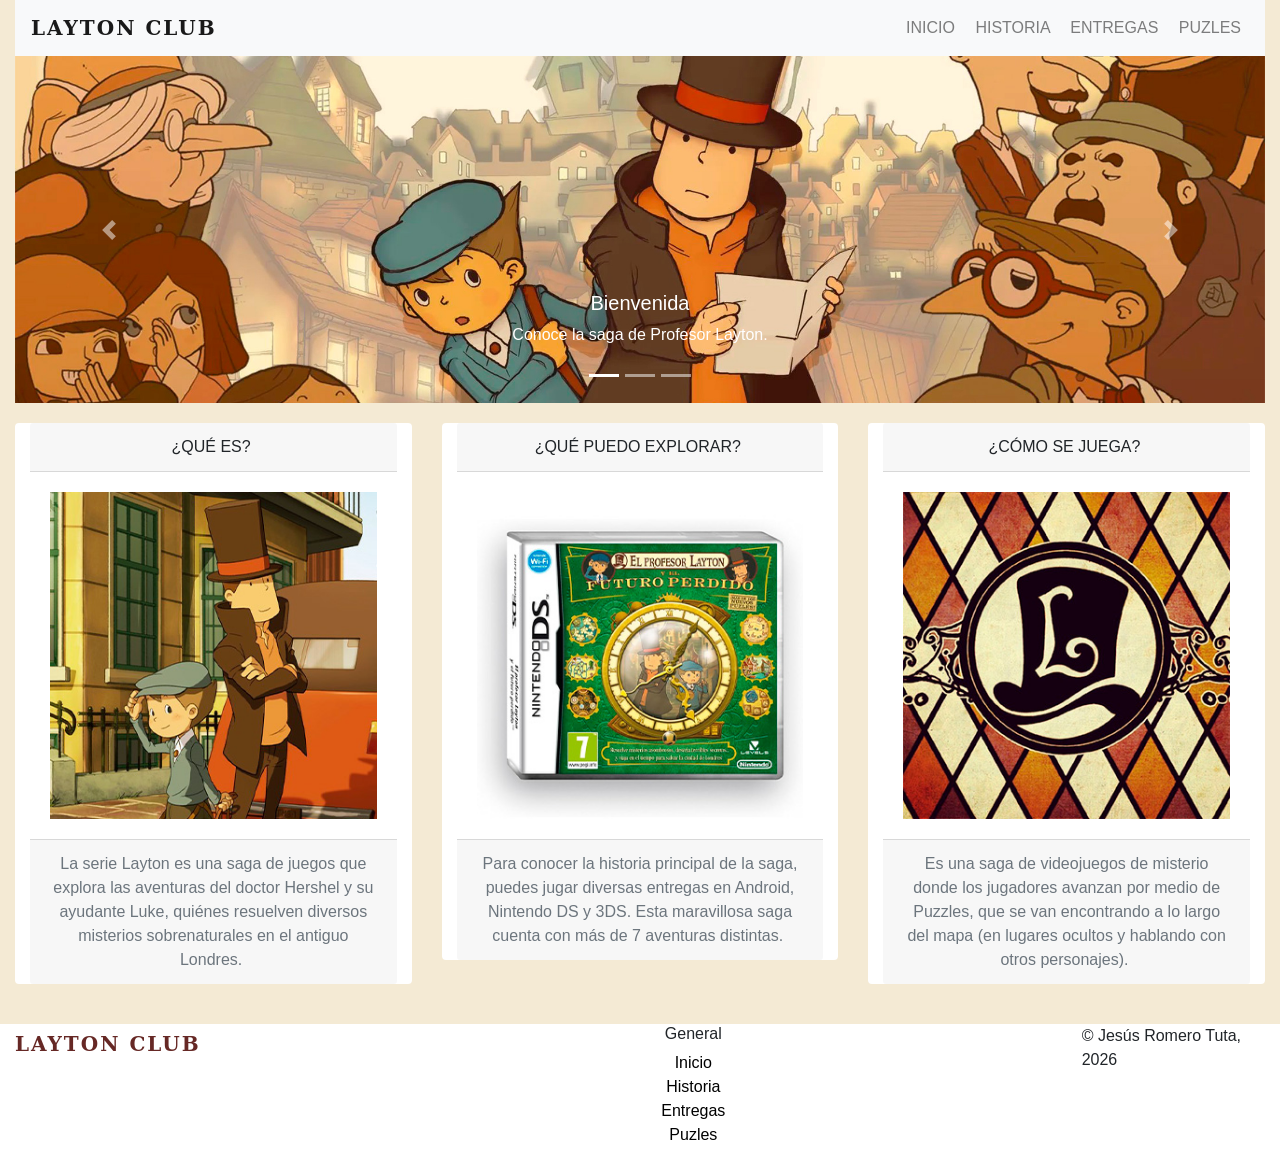
<file: index.html>
<!DOCTYPE html>
<html lang="en">
  <head>
    <meta charset="utf-8">
	<meta http-equiv="X-UA-Compatible" content="IE=edge">
	<meta name="viewport" content="width=device-width, initial-scale=1">
    <title>Layton Club</title>
	<link rel="icon" type="image/x-icon" href="images/favicon.svg">
    <!-- Bootstrap -->
	<link href="css/bootstrap-4.4.1.css" rel="stylesheet">
	<link href="css/propio.css" rel="stylesheet" type="text/css">

<script type="application/ld+json">
{
  "@context": "https://schema.org",
  "@type": "Organization",
  "additionalType": "https://schema.org/Community",
  "name": "Layton Club",
  "url": "https://tutanex.github.io/laytonClub",
  "logo": "https://tutanex.github.io/laytonClub/images/favicon.svg",
  "image": "https://tutanex.github.io/laytonClub/images/home/banner_1.jpg",
  "description": "Fanpage dedicada a la comunidad de seguidores de Layton, compartiendo puzzles, historias y contenido multimedia.",
	
  "contactPoint": {
    "@type": "ContactPoint",
    "contactType": "community support",
    "url": "https://tutanex.github.io/laytonClub"
  }
}
</script>

	  
  </head>
  <body>
<div class="container-fluid">
  <nav class="navbar navbar-expand-lg navbar-light bg-light"> <a class="navbar-brand" href="index.html">LAYTON CLUB</a>
  	    <button class="navbar-toggler" type="button" data-toggle="collapse" data-target="#navbarSupportedContent1" aria-controls="navbarSupportedContent1" aria-expanded="false" aria-label="Toggle navigation"> <span class="navbar-toggler-icon"></span> </button>
  	    <div class="collapse navbar-collapse" id="navbarSupportedContent1">
  	      <ul class="navbar-nav ml-auto">
  	        <li class="nav-item"> <a class="nav-link" href="index.html">INICIO&nbsp;</a></li>
  	        <li class="nav-item"> <a class="nav-link" href="historia.html">HISTORIA&nbsp;</a></li>
  	        
  	        <li class="nav-item"> <a class="nav-link" href="entregas.html">ENTREGAS&nbsp;</a> </li>
  	        
  	        <li class="nav-item"> <a class="nav-link" href="puzzles.html">PUZLES<br>
  	        </a> </li>
          </ul>
</div>
      </nav>
      <div class="carousel slide margen-inferior" id="carouselExampleIndicators1" style="background-color: black" data-ride="carousel">
        <ol class="carousel-indicators">
          <li data-target="#carouselExampleIndicators1" data-slide-to="0" class="active"></li>
          <li data-target="#carouselExampleIndicators1" data-slide-to="1"></li>
          <li data-target="#carouselExampleIndicators1" data-slide-to="2"></li>
        </ol>
        <div class="carousel-inner" role="listbox">
          <div class="carousel-item active"> <img src="images/home/banner_1.jpg" alt="First slide" class="d-block w-100">
            <div class="carousel-caption">
              <h5>Bienvenida</h5>
              <p>Conoce la saga de Profesor Layton.</p>
            </div>
          </div>
          <div class="carousel-item"> <img src="images/home/banner_2.jpg" alt="Second slide" class="d-block w-100">
            <div class="carousel-caption">
              <h5>Historia</h5>
              <p>Mira los personajes la historia y lo que rodea a este mundo</p>
            </div>
          </div>
          <div class="carousel-item"> <img src="images/home/banner_3.jpg" alt="Third slide" class="d-block w-100">
            <div class="carousel-caption">
              <h5>Puzles</h5>
              <p>Ponte a prueba con acertijos originales de la saga</p>
            </div>
          </div>
        </div>
        <a class="carousel-control-prev" href="#carouselExampleIndicators1" role="button" data-slide="prev"> <span class="carousel-control-prev-icon" aria-hidden="true"></span> <span class="sr-only">Previous</span></a> <a class="carousel-control-next" href="#carouselExampleIndicators1" role="button" data-slide="next"> <span class="carousel-control-next-icon" aria-hidden="true"></span> <span class="sr-only">Next</span></a></div>
      <div class="row margen-inferior">
        <div class="col-xl-4 col-lg-6 margen-inferior">
          <div class="card text-center col-xl-12 col-lg-12 col-md-12">
            <div class="card-header"> ¿QUÉ ES?&nbsp; </div>
            <div class="card-body"><img src="images/home/tarjeta_1.jpg" class="img-fluid" alt="Placeholder image"> </div>
            <div class="card-footer text-muted">La serie Layton es una saga de juegos que explora las aventuras del doctor Hershel y su ayudante Luke, quiénes resuelven diversos misterios sobrenaturales en el antiguo Londres.&nbsp; </div>
          </div>
        </div>
        <div class="col-xl-4 col-lg-6">
          <div class="card text-center col-xl-12 col-lg-12 col-md-12">
            <div class="card-header"> ¿QUÉ PUEDO EXPLORAR?&nbsp; </div>
            <div class="card-body"><img src="images/home/tarjeta_2.jpg" class="img-fluid" alt="Placeholder image"> </div>
            <div class="card-footer text-muted"> Para conocer la historia principal de la saga, puedes jugar diversas entregas en Android, Nintendo DS y 3DS. Esta maravillosa saga cuenta con más de 7 aventuras distintas.&nbsp; </div>
          </div>
        </div>
        <div class="col-xl-4">
          <div class="card text-center col-xl-12 col-lg-12 col-md-12">
            <div class="card-header"> ¿CÓMO SE JUEGA?&nbsp; </div>
            <div class="card-body"><img src="images/home/tarjeta_3.jpg" class="img-fluid" alt="Placeholder image"> </div>
            <div class="card-footer text-muted"> Es una saga de videojuegos de misterio donde los jugadores avanzan por medio de Puzzles, que se van encontrando a lo largo del mapa (en lugares ocultos y hablando con otros personajes).&nbsp; </div>
          </div>
        </div>
      </div>
</div>
  	<div class="container-fluid footer">
  	  <div class="row">
  	    <div class="col-xl-3"><strong class="navbar-brand">LAYTON CLUB</strong></div>
  	    <div class="col-xl-7 col-mx-12 text-center">
  	      <h6>General</h6>
  	      <ul>
  	        <li class="enlace-footer"><a href="index.html">Inicio</a></li>
  	        <li class="enlace-footer"><a href="historia.html">Historia</a></li>
  	        <li class="enlace-footer"><a href="entregas.html">Entregas</a></li>
  	        <li class="enlace-footer"><a href="puzzles.html">Puzles</a></li>
          </ul>
        </div>
  	    <div class="col-xl-2">
  	      <p class="float-right">© Jesús Romero Tuta, 2026</p>
        </div>
      </div>
  </div>
  	<!-- body code goes here -->


	<!-- jQuery (necessary for Bootstrap's JavaScript plugins) --> 
	<script src="js/jquery-3.4.1.min.js"></script>

	<!-- Include all compiled plugins (below), or include individual files as needed -->
	<script src="js/popper.min.js"></script> 
  <script src="js/bootstrap-4.4.1.js"></script>
  </body>
</html>
</file>
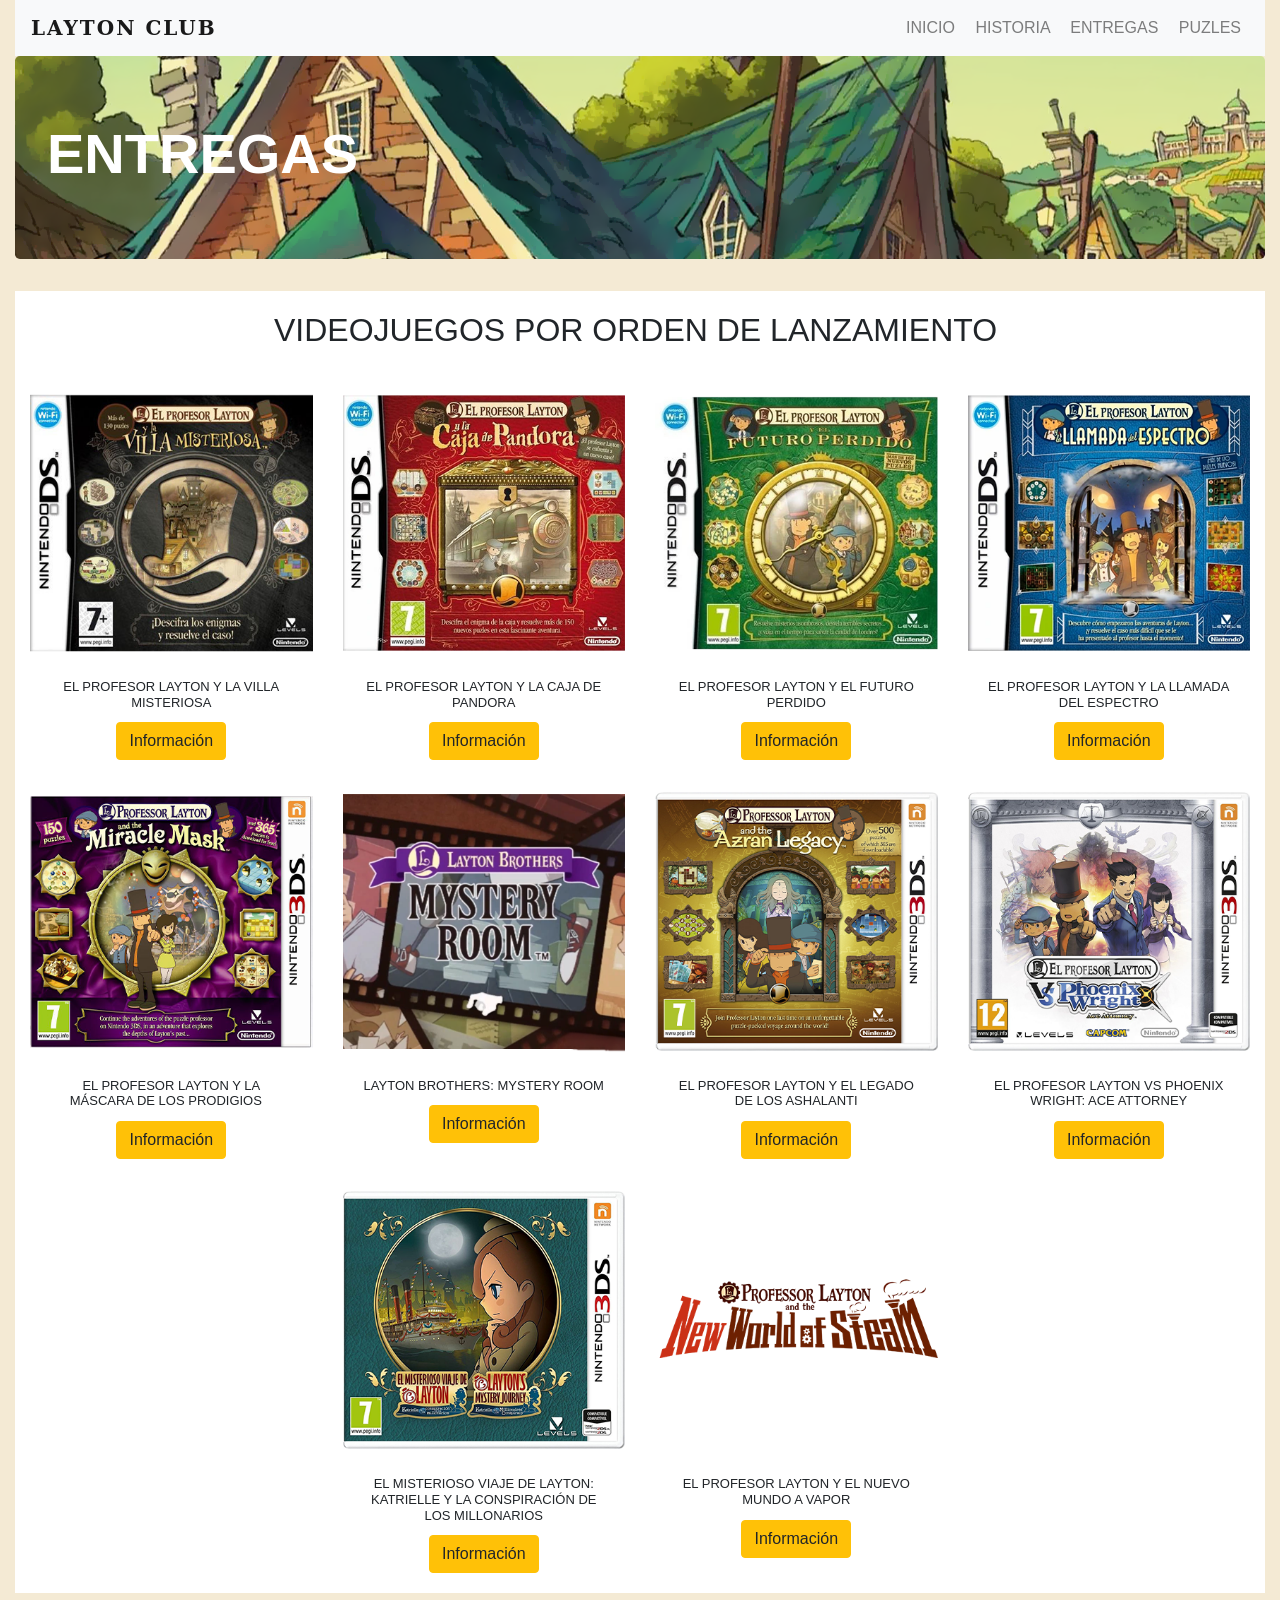
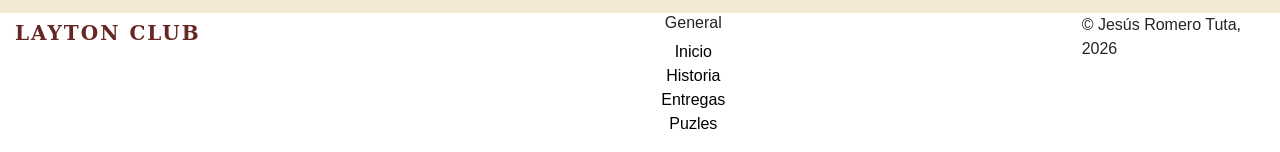
<file: entregas.html>
<!DOCTYPE html>
<html lang="en">
  <head>
    <meta charset="utf-8">
	<meta http-equiv="X-UA-Compatible" content="IE=edge">
	<meta name="viewport" content="width=device-width, initial-scale=1">
    <title>Layton Club</title>
	<link rel="icon" type="image/x-icon" href="images/favicon.svg">
    <!-- Bootstrap -->
	<link href="css/bootstrap-4.4.1.css" rel="stylesheet">
	<link href="css/propio.css" rel="stylesheet" type="text/css">

	  <script type="application/ld+json">
{
  "@context": "https://schema.org",
  "@type": "Organization",
  "additionalType": "https://schema.org/Community",
  "name": "Layton Club",
  "url": "https://tutanex.github.io/laytonClub",
  "logo": "https://tutanex.github.io/laytonClub/images/favicon.svg",
  "image": "https://tutanex.github.io/laytonClub/images/home/banner_1.jpg",
  "description": "Fanpage dedicada a la comunidad de seguidores de Layton, compartiendo puzzles, historias y contenido multimedia.",
	
  "contactPoint": {
    "@type": "ContactPoint",
    "contactType": "community support",
    "url": "https://tutanex.github.io/laytonClub"
  }
}
</script>
  </head>
	
	
  <body>
<div class="container-fluid">
<div class="modal fade" id="exampleModalScrollable" tabindex="-1" role="dialog" aria-labelledby="exampleModalScrollableTitle" aria-hidden="true">
    <div class="modal-dialog modal-dialog-scrollable" role="document">
          <div class="modal-content">
            <div class="modal-header">
              <h5 class="modal-title" id="exampleModalScrollableTitle">1.	PROFESOR LAYTON Y LA VILLA MISTERIOSA</h5>
              <button type="button" class="close" data-dismiss="modal" aria-label="Close"> <span aria-hidden="true">&times;</span></button>
            </div>
            <div class="modal-body">
              <ul>
                <li>Año de lanzamiento: 2008</li>
                <li>Publicado por Level-5 y Nintendo</li>
                <li>Trama: El profesor Layton junto a su joven ayudante, Luke Triton, acuden a la misión de encontrar la herencia de la manzana dorada en el pueblo de Saint-Mystère, recorriendo y afrontando los diversos puzles que todos los habitantes del pueblo les dejan a ambos personajes.</li>
              </ul>
            </div>
            <div class="modal-footer">
              <button type="button" class="btn btn-warning" data-dismiss="modal">Cerrar</button>
            </div>
          </div>
        </div>
      </div>
  <div class="modal fade" id="exampleModalScrollable2" tabindex="-1" role="dialog" aria-labelledby="exampleModalScrollableTitle" aria-hidden="true">
        <div class="modal-dialog modal-dialog-scrollable" role="document">
          <div class="modal-content">
            <div class="modal-header">
              <h5 class="modal-title" id="exampleModalScrollableTitle2">2.	EL PROFESOR LAYTON Y LA CAJA DE PANDORA</h5>
              <button type="button" class="close" data-dismiss="modal" aria-label="Close"> <span aria-hidden="true">&times;</span></button>
            </div>
            <div class="modal-body">
              <ul>
                <li>Año de lanzamiento: 2009</li>
                <li>Publicado por Level-5 y Nintendo</li>
                <li>Trama: El profesor Layton y Luke intentarán descubrir todos los secretos que hay detrás de una enigmática caja que causa la muerte de todo aquel que la abre; para ello, los personajes tienen un largo viaje en tren donde se encuentran nuevamente con Flora y parten hacia un pueblo misterioso donde nada parece envejecer..</li>
              </ul>
            </div>
            <div class="modal-footer">
              <button type="button" class="btn btn-warning" data-dismiss="modal">Cerrar</button>
            </div>
          </div>
        </div>
  </div>
  <div class="modal fade" id="exampleModalScrollable3" tabindex="-1" role="dialog" aria-labelledby="exampleModalScrollableTitle" aria-hidden="true">
        <div class="modal-dialog modal-dialog-scrollable" role="document">
          <div class="modal-content">
            <div class="modal-header">
              <h5 class="modal-title" id="exampleModalScrollableTitle3">3.	EL PROFESOR LAYTON Y EL FUTURO PERDIDO</h5>
              <button type="button" class="close" data-dismiss="modal" aria-label="Close"> <span aria-hidden="true">&times;</span></button>
            </div>
            <div class="modal-body">
              <ul>
                <li>Año de lanzamiento: 2010</li>
                <li>Publicado por Level-5 y Nintendo</li>
                <li>Trama: Los protagonistas son llamados por un extraño remitente que afirma ser Luke de diez años en el futuro, buscando recuperar la seguridad de un Londres sumergido en el caos por las fuerzas del mal. Así, ambos personajes deciden ir al lugar donde fueron citados para descubrir todo lo que hay detrás y ayudar al Londres del Futuro a volver a la normalidad.</li>
              </ul>
            </div>
            <div class="modal-footer">
              <button type="button" class="btn btn-warning" data-dismiss="modal">Cerrar</button>
            </div>
          </div>
        </div>
  </div>
  <div class="modal fade" id="exampleModalScrollable4" tabindex="-1" role="dialog" aria-labelledby="exampleModalScrollableTitle" aria-hidden="true">
        <div class="modal-dialog modal-dialog-scrollable" role="document">
          <div class="modal-content">
            <div class="modal-header">
              <h5 class="modal-title" id="exampleModalScrollableTitle4">4.	EL PROFESOR LAYTON Y LA LLAMADA DEL ESPECTRO</h5>
              <button type="button" class="close" data-dismiss="modal" aria-label="Close"> <span aria-hidden="true">&times;</span></button>
            </div>
            <div class="modal-body">
              <ul>
                <li>Año de lanzamiento: 2011</li>
                <li>Publicado por Level-5 y Nintendo</li>
                <li>Trama: Esta precuela ocurre tres años antes de la Villa Misteriosa, mostrando cómo Luke y Hershel Layton se conocieron y afrontaron el misterio de un raro ser llamado el Espectro, el cual azota el pueblo de Misthallery bajo la niebla. Allí, el profesor será acompañado por su nueva asistente Emmy Altava.</li>
              </ul>
            </div>
            <div class="modal-footer">
              <button type="button" class="btn btn-warning" data-dismiss="modal">Cerrar</button>
            </div>
          </div>
        </div>
      </div>
  <div class="modal fade" id="exampleModalScrollable5" tabindex="-1" role="dialog" aria-labelledby="exampleModalScrollableTitle" aria-hidden="true">
    <div class="modal-dialog modal-dialog-scrollable" role="document">
      <div class="modal-content">
        <div class="modal-header">
          <h5 class="modal-title" id="exampleModalScrollableTitle5">5.	EL PROFESOR LAYTON Y LA MÁSCARA DE LOS PRODIGIOS</h5>
          <button type="button" class="close" data-dismiss="modal" aria-label="Close"> <span aria-hidden="true">&times;</span></button>
        </div>
        <div class="modal-body">
          <ul>
            <li>Año de lanzamiento: 2012</li>
            <li>Publicado por Level-5 y Nintendo</li>
            <li>Trama: En el quinto juego de la saga y segunda entrega de la trilogía precuela, los personajes deben descubrir los acontecimientos que rodean la leyenda de una máscara capaz de concederle cualquier deseo a su portador, como favor por parte de una amiga a la que Hershel no ve hace 18 años. Al llegar a la ciudad Montedore, los personajes observan que un enigmático sujeto que porta la máscara convierte a los habitantes en piedra frente a sus ojos.</li>
          </ul>
        </div>
        <div class="modal-footer">
          <button type="button" class="btn btn-warning" data-dismiss="modal">Cerrar</button>
        </div>
      </div>
    </div>
  </div>
  <div class="modal fade" id="exampleModalScrollable6" tabindex="-1" role="dialog" aria-labelledby="exampleModalScrollableTitle" aria-hidden="true">
    <div class="modal-dialog modal-dialog-scrollable" role="document">
      <div class="modal-content">
        <div class="modal-header">
          <h5 class="modal-title" id="exampleModalScrollableTitle6">6.	LAYTON BROTHERS: MYSTERY ROOM</h5>
          <button type="button" class="close" data-dismiss="modal" aria-label="Close"> <span aria-hidden="true">&times;</span></button>
        </div>
        <div class="modal-body">
          <ul>
            <li>Año de lanzamiento: 2013</li>
            <li>Publicado por Level-5 </li>
            <li>Trama: Consiste en un spin-off de la saga de profesor Layton dirigida a dispositivos móviles. El juego consiste en la historia de la detective novata Lucy Baker, quien empieza a trabajar con el renombrado detective Alfendi Layton (hijo del profesor Layton) en una serie de casos resguardados en la “Cámara de los Misterios” de Scotland Yard.</li>
          </ul>
        </div>
        <div class="modal-footer">
          <button type="button" class="btn btn-warning" data-dismiss="modal">Cerrar</button>
        </div>
      </div>
    </div>
  </div>
  <div class="modal fade" id="exampleModalScrollable7" tabindex="-1" role="dialog" aria-labelledby="exampleModalScrollableTitle" aria-hidden="true">
    <div class="modal-dialog modal-dialog-scrollable" role="document">
      <div class="modal-content">
        <div class="modal-header">
          <h5 class="modal-title" id="exampleModalScrollableTitle7">7.	EL PROFESOR LAYTON Y EL LEGADO DE LOS ASHALANTI</h5>
          <button type="button" class="close" data-dismiss="modal" aria-label="Close"> <span aria-hidden="true">&times;</span></button>
        </div>
        <div class="modal-body">
          <ul>
            <li>Año de lanzamiento: 2013</li>
            <li>Publicado por Level-5 y Nintendo</li>
            <li>Trama: El profesor, Luke y Emmy son invitados por el famoso arqueólogo Desmond Sycamore para compartir el hallazgo de una momia viviente llamada Aurora, la cual busca ser capturada por la organización Targent para explorar el origen de la antigua civilización Ashalanti (que conserva un milenario poder oculto). Así, los protagonistas deben hacer lo necesario para proteger a Aurora y obtener acceso al legado de la poderosa comunidad antigua.</li>
          </ul>
        </div>
        <div class="modal-footer">
          <button type="button" class="btn btn-warning" data-dismiss="modal">Cerrar</button>
        </div>
      </div>
    </div>
  </div>
  <div class="modal fade" id="exampleModalScrollable8" tabindex="-1" role="dialog" aria-labelledby="exampleModalScrollableTitle" aria-hidden="true">
    <div class="modal-dialog modal-dialog-scrollable" role="document">
      <div class="modal-content">
        <div class="modal-header">
          <h5 class="modal-title" id="exampleModalScrollableTitle8">8.	EL PROFESOR LAYTON VS PHOENIX WRIGHT: ACE ATTORNEY</h5>
          <button type="button" class="close" data-dismiss="modal" aria-label="Close"> <span aria-hidden="true">&times;</span></button>
        </div>
        <div class="modal-body">
          <ul>
            <li>Año de lanzamiento: 2014</li>
            <li>Publicado por Level-5 y Nintendo</li>
            <li>Trama: Esta es una historia spin-off que combina dos sagas de videojuegos de misterio e investigación, mezclando personajes, mecánicas y ambientes narrativos en una sola historia. La trama gira en torno a una ciudad medieval nombrada Labyrinthia, donde existen brujas azotadas por el poder del villano conocido como el Narrador. Mientras Phoenix Wright busca demostrar la inocencia de una chica llamada Aria (acusada injustamente como bruja), Layton intentará destapar el misterio que hay detrás del pueblo.</li>
          </ul>
        </div>
        <div class="modal-footer">
          <button type="button" class="btn btn-warning" data-dismiss="modal">Cerrar</button>
        </div>
      </div>
    </div>
  </div>
  <div class="modal fade" id="exampleModalScrollable9" tabindex="-1" role="dialog" aria-labelledby="exampleModalScrollableTitle" aria-hidden="true">
    <div class="modal-dialog modal-dialog-scrollable" role="document">
      <div class="modal-content">
        <div class="modal-header">
          <h5 class="modal-title" id="exampleModalScrollableTitle9">9.	EL MISTERIOSO VIAJE DE LAYTON: KATRIELLE Y LA CONSPIRACIÓN DE LOS MILLONARIOS</h5>
          <button type="button" class="close" data-dismiss="modal" aria-label="Close"> <span aria-hidden="true">&times;</span></button>
        </div>
        <div class="modal-body">
          <ul>
            <li>Año de lanzamiento: 2017</li>
            <li>Publicado por Level-5 y Nintendo</li>
            <li>Trama: la hija del aclamado profesor Layton, Katrielle, busca encontrar a su padre resolviendo diversos misterios que hay a lo largo de Londres. En su viaje, cuenta con la asistencia del estudiante de la universidad de Gressenheller Ernest Greeves y un perro parlante llamado Sherl.</li>
          </ul>
        </div>
        <div class="modal-footer">
          <button type="button" class="btn btn-warning" data-dismiss="modal">Cerrar</button>
        </div>
      </div>
    </div>
  </div>
  <div class="modal fade" id="exampleModalScrollable10" tabindex="-1" role="dialog" aria-labelledby="exampleModalScrollableTitle" aria-hidden="true">
    <div class="modal-dialog modal-dialog-scrollable" role="document">
      <div class="modal-content">
        <div class="modal-header">
          <h5 class="modal-title" id="exampleModalScrollableTitle10">10.	EL PROFESOR LAYTON Y EL NUEVO MUNDO A VAPOR</h5>
          <button type="button" class="close" data-dismiss="modal" aria-label="Close"> <span aria-hidden="true">&times;</span></button>
        </div>
        <div class="modal-body">
          <ul>
            <li>Año de lanzamiento: 2026 (anunciado)</li>
            <li>Publicado por Level-5 y Nintendo</li>
            <li>Trama: esta entrega continúa las aventuras de Luke y el profesor Layton después de El Futuro Perdido, mostrando nuevos acontecimientos en la ciudad de Steam Bisom de Estados Unidos, la cual oculta un nuevo misterio entre toda su avanzada tecnología.</li>
          </ul>
        </div>
        <div class="modal-footer">
          <button type="button" class="btn btn-warning" data-dismiss="modal">Cerrar</button>
        </div>
      </div>
    </div>
  </div>
      <nav class="navbar navbar-expand-lg navbar-light bg-light"> <a class="navbar-brand" href="index.html">LAYTON CLUB</a>
        <button class="navbar-toggler" type="button" data-toggle="collapse" data-target="#navbarSupportedContent1" aria-controls="navbarSupportedContent1" aria-expanded="false" aria-label="Toggle navigation"> <span class="navbar-toggler-icon"></span></button>
        <div class="collapse navbar-collapse" id="navbarSupportedContent1">
          <ul class="navbar-nav ml-auto">
            <li class="nav-item"> <a class="nav-link" href="index.html">INICIO&nbsp;</a></li>
            <li class="nav-item"> <a class="nav-link" href="historia.html">HISTORIA&nbsp;</a></li>
            <li class="nav-item"> <a class="nav-link" href="entregas.html">ENTREGAS&nbsp;</a></li>
            <li class="nav-item"> <a class="nav-link" href="puzzles.html">PUZLES<br>
            </a></li>
          </ul>
        </div>
      </nav>
      <div class="jumbotron fondo-entregas">
        <h1 class="display-4">ENTREGAS</h1>
  </div>
<div class="container-fluid bg-white margen-inferior">
    <div class="row">
<div class="card col-xl-12">
        <h2 class="card-title text-center">VIDEOJUEGOS POR ORDEN DE LANZAMIENTO&nbsp;</h2>
</div>
</div>
        <div class="row align-items-baseline justify-content-center">
          <div class="card col-lg-3 text-center col-sm-6 col-md-4"> <img src="images/entregas/caratula1.png" alt="Card image cap" class="card-img-top mx-auto">
            <div class="card-body">
              <h5 class="card-title nombre-entrega">EL PROFESOR LAYTON Y LA VILLA MISTERIOSA</h5>
              <!-- Button trigger modal -->
              <button type="button" class="btn btn-warning" data-toggle="modal" data-target="#exampleModalScrollable"> Información </button>
  </div>
          </div>
          <div class="card col-lg-3 text-center col-sm-6 col-md-4"> <img src="images/entregas/caratula2.png" alt="Card image cap" class="card-img-top mx-auto">
            <div class="card-body">
              <h5 class="card-title nombre-entrega">EL PROFESOR LAYTON Y LA CAJA DE PANDORA</h5>
              <!-- Button trigger modal -->
              <button type="button" class="btn btn-warning" data-toggle="modal" data-target="#exampleModalScrollable2"> Información </button>
       </div>
          </div>
          <div class="card col-lg-3 text-center col-sm-6 col-md-4"> <img src="images/entregas/caratula3.png" alt="Card image cap" class="card-img-top mx-auto">
            <div class="card-body">
              <h5 class="card-title nombre-entrega">EL PROFESOR LAYTON Y EL FUTURO PERDIDO</h5>
              <!-- Button trigger modal -->
              <button type="button" class="btn btn-warning" data-toggle="modal" data-target="#exampleModalScrollable3"> Información </button>
            </div>
          </div>
          <div class="card col-lg-3 text-center col-sm-6 col-md-4"> <img src="images/entregas/caratula4.png" alt="Card image cap" class="card-img-top mx-auto">
            <div class="card-body">
              <h5 class="card-title nombre-entrega">EL PROFESOR LAYTON Y LA LLAMADA DEL ESPECTRO</h5>
              <!-- Button trigger modal -->
              <button type="button" class="btn btn-warning" data-toggle="modal" data-target="#exampleModalScrollable4"> Información </button>
            </div>
          </div>
          <div class="card col-lg-3 text-center col-sm-6 col-md-4"> <img src="images/entregas/caratula5.png" alt="Card image cap" class="card-img-top mx-auto">
            <div class="card-body">
              <h5 class="card-title nombre-entrega">EL PROFESOR LAYTON Y LA MÁSCARA DE LOS PRODIGIOS&nbsp; &nbsp;</h5>
              <!-- Button trigger modal -->
              <button type="button" class="btn btn-warning" data-toggle="modal" data-target="#exampleModalScrollable5"> Información </button>
            </div>
          </div>
          <div class="card col-lg-3 text-center col-sm-6 col-md-4"> <img src="images/entregas/caratula7.png" alt="Card image cap" class="card-img-top mx-auto">
            <div class="card-body">
              <h5 class="card-title nombre-entrega">LAYTON BROTHERS: MYSTERY ROOM</h5>
              <!-- Button trigger modal -->
              <button type="button" class="btn btn-warning" data-toggle="modal" data-target="#exampleModalScrollable6"> Información </button>
            </div>
          </div>
          <div class="card col-lg-3 text-center col-sm-6 col-md-4"> <img src="images/entregas/caratula6.png" alt="Card image cap" class="card-img-top mx-auto">
            <div class="card-body">
              <h5 class="card-title nombre-entrega">EL PROFESOR LAYTON Y EL LEGADO DE LOS ASHALANTI</h5>
              <!-- Button trigger modal -->
              <button type="button" class="btn btn-warning" data-toggle="modal" data-target="#exampleModalScrollable7"> Información </button>
            </div>
          </div>
          <div class="card col-lg-3 text-center col-sm-6 col-md-4"> <img src="images/entregas/caratula9.png" alt="Card image cap" class="card-img-top mx-auto">
            <div class="card-body">
              <h5 class="card-title nombre-entrega">EL PROFESOR LAYTON VS PHOENIX WRIGHT: ACE ATTORNEY</h5>
              <!-- Button trigger modal -->
              <button type="button" class="btn btn-warning" data-toggle="modal" data-target="#exampleModalScrollable8"> Información </button>
            </div>
          </div>
          <div class="card col-lg-3 text-center col-sm-6 col-md-4"> <img src="images/entregas/caratula8.png" alt="Card image cap" class="card-img-top mx-auto">
            <div class="card-body">
              <h5 class="card-title nombre-entrega">EL MISTERIOSO VIAJE DE LAYTON: KATRIELLE Y LA CONSPIRACIÓN DE LOS MILLONARIOS</h5>
              <!-- Button trigger modal -->
              <button type="button" class="btn btn-warning" data-toggle="modal" data-target="#exampleModalScrollable9"> Información </button>
            </div>
          </div>
          <div class="card col-lg-3 text-center col-sm-6 col-md-4"> <img src="images/entregas/caratula10.png" alt="Card image cap" class="card-img-top mx-auto">
            <div class="card-body">
              <h5 class="card-title nombre-entrega">EL PROFESOR LAYTON Y EL NUEVO MUNDO A VAPOR</h5>
              <!-- Button trigger modal -->
              <button type="button" class="btn btn-warning" data-toggle="modal" data-target="#exampleModalScrollable10"> Información </button>
            </div>
          </div>
    </div>
</div>
</div>
  	<div class="container-fluid footer">
  	  <div class="row">
  	    <div class="col-xl-3"><strong class="navbar-brand">LAYTON CLUB</strong></div>
  	    <div class="col-xl-7 col-sm-12 text-center">
  	      <h6>General</h6>
  	      <ul>
  	        <li class="enlace-footer"><a href="index.html">Inicio</a></li>
  	        <li class="enlace-footer"><a href="historia.html">Historia</a></li>
  	        <li class="enlace-footer"><a href="entregas.html">Entregas</a></li>
  	        <li class="enlace-footer"><a href="puzzles.html">Puzles</a></li>
          </ul>
        </div>
  	    <div class="col-xl-2">
  	      <p class="float-right">© Jesús Romero Tuta, 2026</p>
        </div>
      </div>
  </div>
  	<!-- body code goes here -->


	<!-- jQuery (necessary for Bootstrap's JavaScript plugins) --> 
	<script src="js/jquery-3.4.1.min.js"></script>

	<!-- Include all compiled plugins (below), or include individual files as needed -->
	<script src="js/popper.min.js"></script> 
  <script src="js/bootstrap-4.4.1.js"></script>
  </body>
</html>
</file>
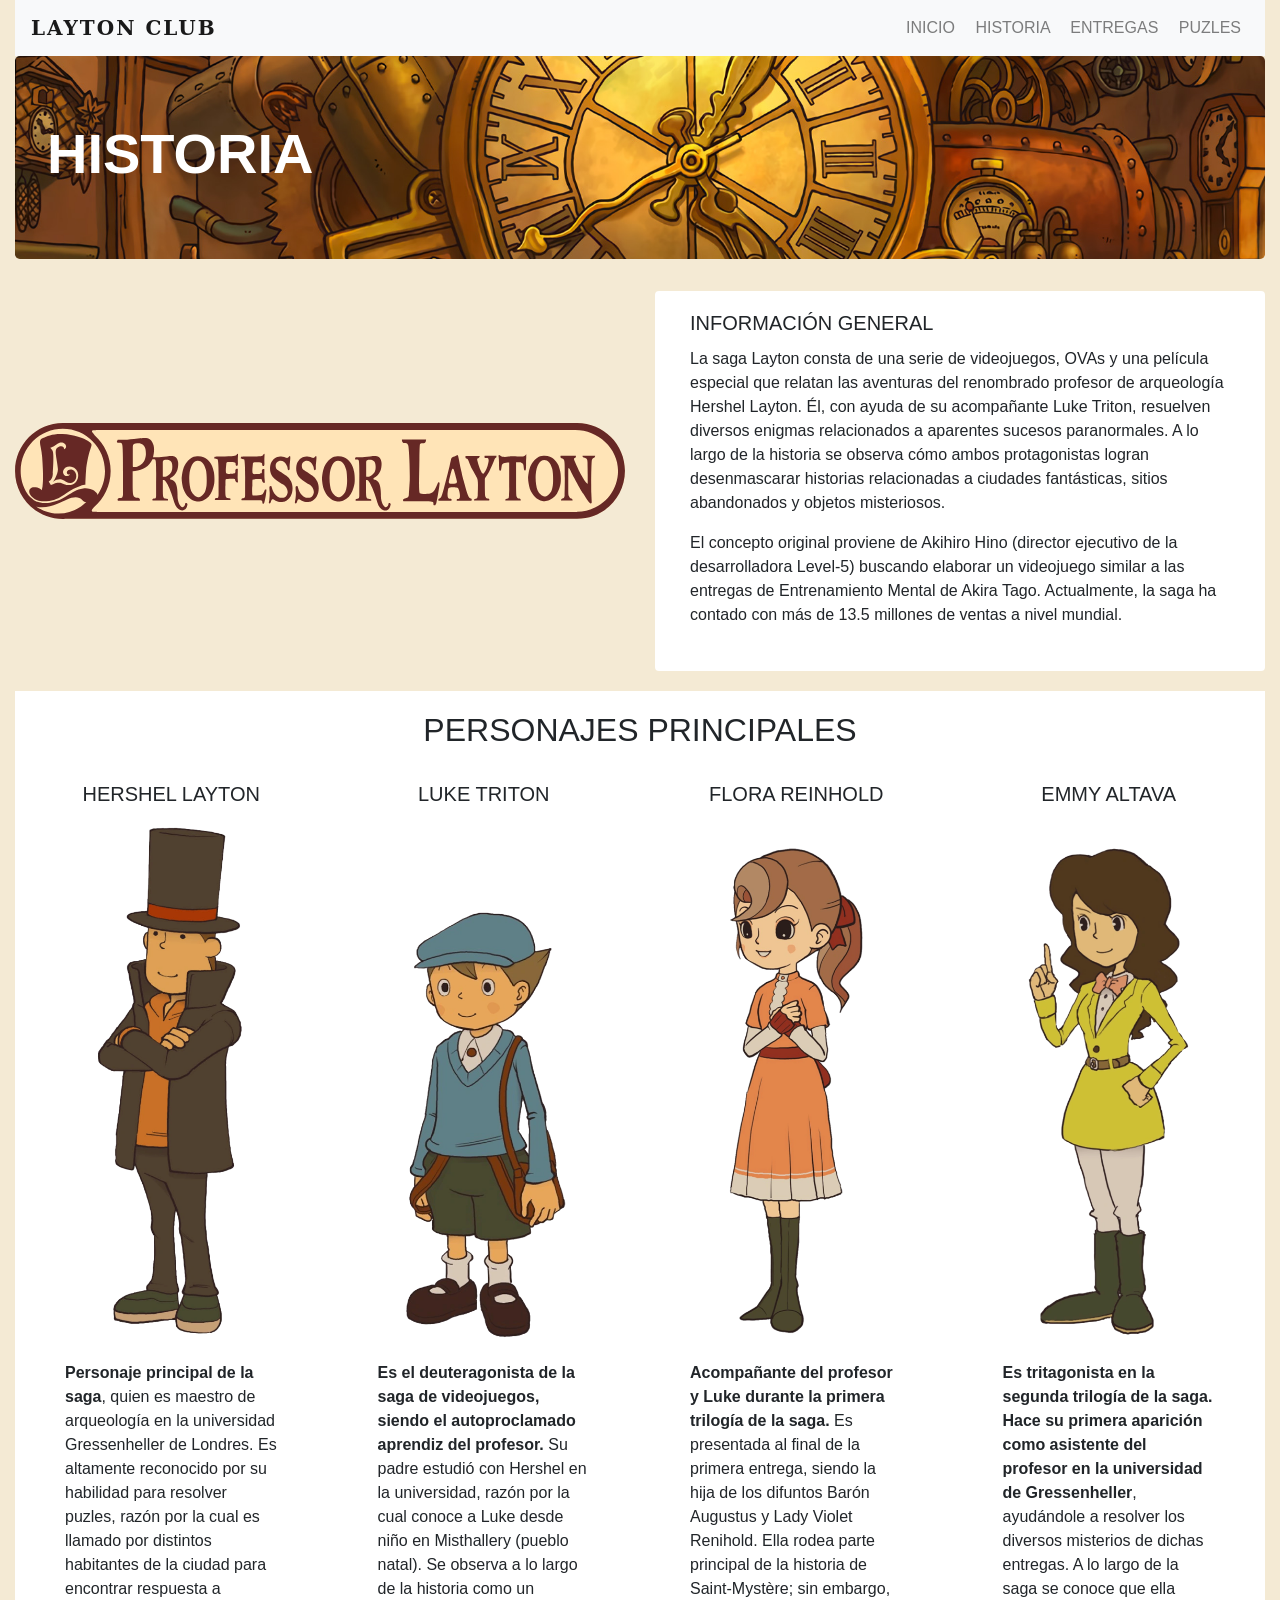
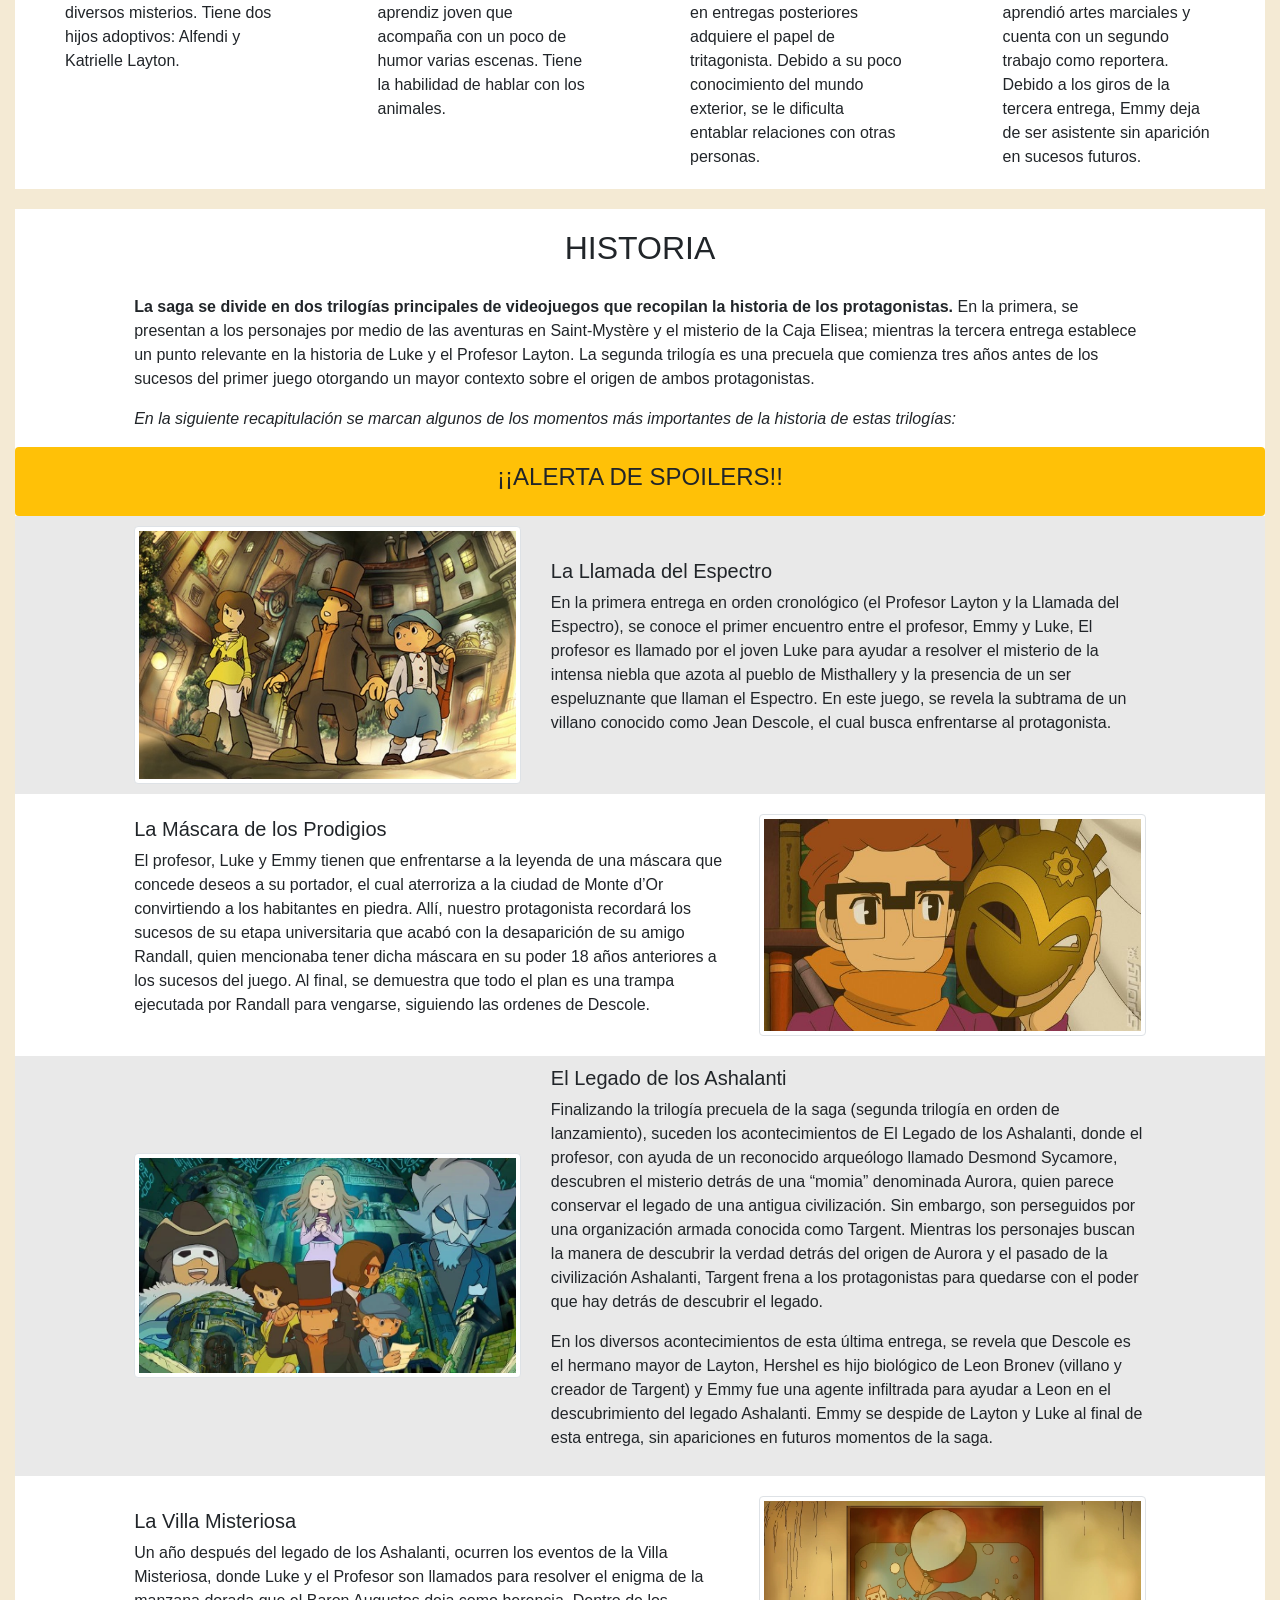
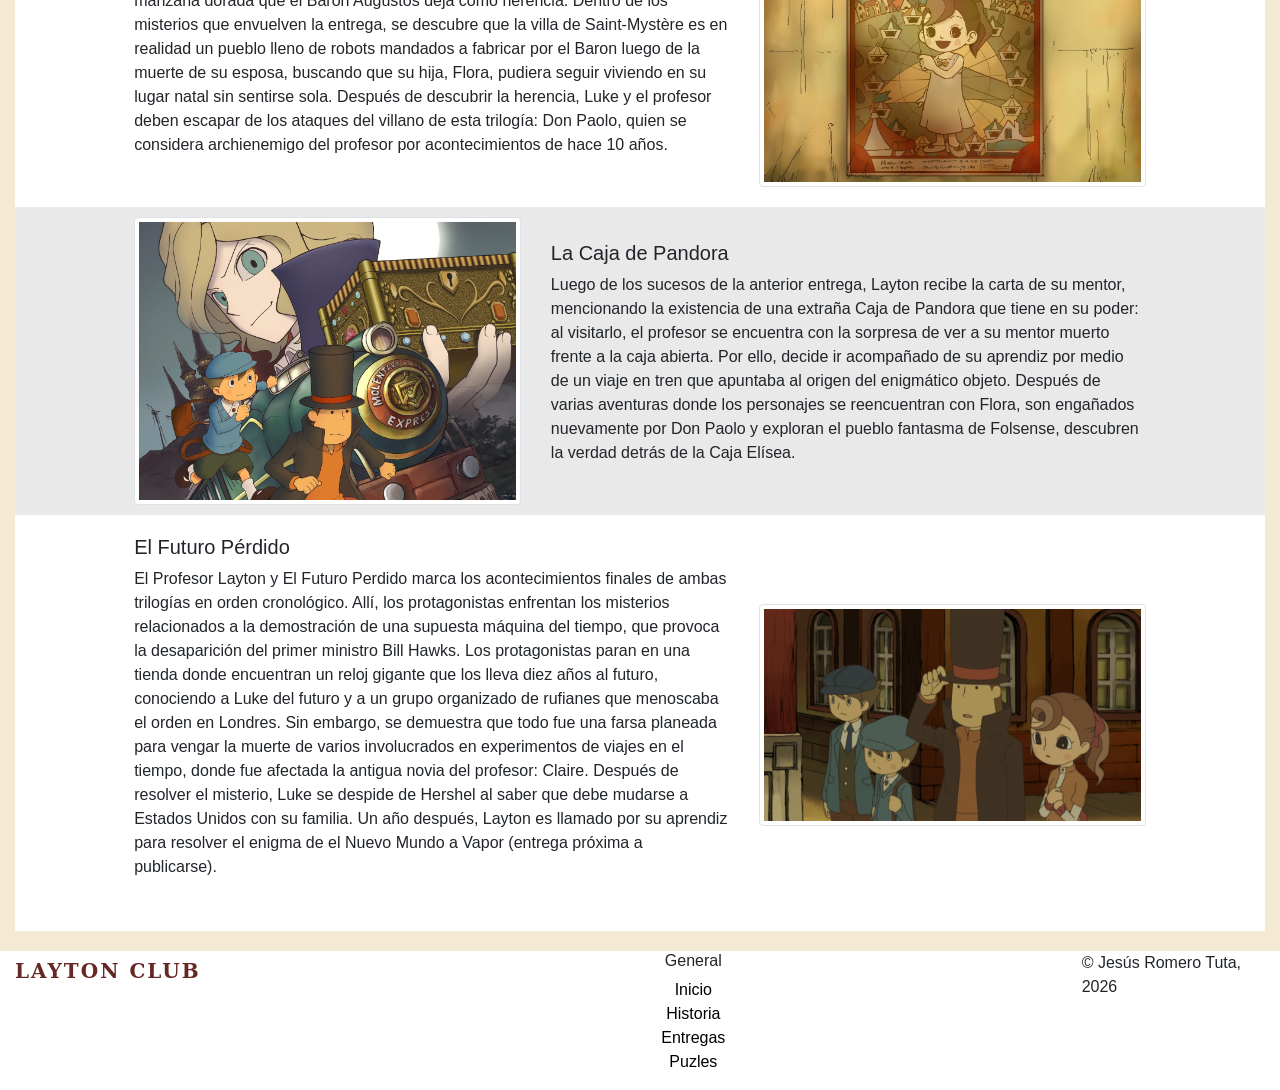
<file: historia.html>
<!DOCTYPE html>
<html lang="en">
  <head>
    <meta charset="utf-8">
	<meta http-equiv="X-UA-Compatible" content="IE=edge">
	<meta name="viewport" content="width=device-width, initial-scale=1">
    <title>Layton Club</title>
	<link rel="icon" type="image/x-icon" href="images/favicon.svg">
    <!-- Bootstrap -->
	<link href="css/bootstrap-4.4.1.css" rel="stylesheet">
	<link href="css/propio.css" rel="stylesheet" type="text/css">

	  <script type="application/ld+json">
{
  "@context": "https://schema.org",
  "@type": "Organization",
  "additionalType": "https://schema.org/Community",
  "name": "Layton Club",
  "url": "https://tutanex.github.io/laytonClub",
  "logo": "https://tutanex.github.io/laytonClub/images/favicon.svg",
  "image": "https://tutanex.github.io/laytonClub/images/home/banner_1.jpg",
  "description": "Fanpage dedicada a la comunidad de seguidores de Layton, compartiendo puzzles, historias y contenido multimedia.",
	
  "contactPoint": {
    "@type": "ContactPoint",
    "contactType": "community support",
    "url": "https://tutanex.github.io/laytonClub"
  }
}
</script>
	  
  </head>
  <body>
<div class="container-fluid">
  <nav class="navbar navbar-expand-lg navbar-light bg-light"> <a class="navbar-brand" href="index.html">LAYTON CLUB</a>
  	    <button class="navbar-toggler" type="button" data-toggle="collapse" data-target="#navbarSupportedContent1" aria-controls="navbarSupportedContent1" aria-expanded="false" aria-label="Toggle navigation"> <span class="navbar-toggler-icon"></span> </button>
  	    <div class="collapse navbar-collapse" id="navbarSupportedContent1">
  	      <ul class="navbar-nav ml-auto">
  	        <li class="nav-item"> <a class="nav-link" href="index.html">INICIO&nbsp;</a></li>
  	        <li class="nav-item"> <a class="nav-link" href="historia.html">HISTORIA&nbsp;</a></li>
  	        
  	        <li class="nav-item"> <a class="nav-link" href="entregas.html">ENTREGAS&nbsp;</a> </li>
  	        
  	        <li class="nav-item"> <a class="nav-link" href="puzzles.html">PUZLES<br>
  	        </a> </li>
          </ul>
</div>
      </nav>
      <div class="jumbotron fondo-historia">
        <h1 class="display-4">HISTORIA</h1>
      </div>
      <div class="row align-items-center margen-inferior">
        <div class="col-xl-6 col-lg-6 col-md-6"><img src="images/historia/logo.svg" class="rounded img-fluid margen-inferior" alt="Placeholder image"></div>
        <div class="col-xl-6 col-md-6">
          <div class="card col-xl-12">
            <div class="card-body">
              <h5 class="card-title">INFORMACIÓN GENERAL</h5>
              <p class="card-text">La saga Layton consta de una serie de videojuegos, OVAs y una película especial que relatan las aventuras del renombrado profesor de arqueología Hershel Layton. Él, con ayuda de su acompañante Luke Triton, resuelven diversos enigmas relacionados a aparentes sucesos paranormales. A lo largo de la historia se observa cómo ambos protagonistas logran desenmascarar historias relacionadas a ciudades fantásticas, sitios abandonados y objetos misteriosos.&nbsp; &nbsp; &nbsp; &nbsp;&nbsp;</p>
              <p class="card-text">El concepto original proviene de Akihiro Hino (director ejecutivo de la desarrolladora Level-5) buscando elaborar un videojuego similar a las entregas de Entrenamiento Mental de Akira Tago. Actualmente, la saga ha contado con más de 13.5 millones de ventas a nivel mundial.&nbsp; &nbsp; &nbsp; &nbsp; &nbsp; &nbsp; &nbsp; &nbsp; &nbsp; &nbsp; &nbsp; &nbsp; &nbsp; &nbsp; &nbsp; &nbsp; &nbsp; &nbsp; &nbsp; &nbsp; &nbsp;</p>
            </div>
          </div>
        </div>
      </div>
      <div class="container-fluid bg-white margen-inferior">
        <div class="row">
<div class="card col-xl-12">
        <h2 class="card-title text-center">PERSONAJES PRINCIPALES</h2>
</div>
</div>
        <div class="row personajes align-items-baseline">
          <div class="col-lg-3 col-md-6">
            <div class="card col-lg-12 col-md-12"> 
              <h5 class="card-title text-center">HERSHEL LAYTON</h5>
              <img src="images/historia/personajes/Hershel_layton.png" alt="Card image cap" class="card-img-top mx-auto">
              <div class="card-body">
<p class="card-text"><strong>Personaje principal de la saga</strong>, quien es maestro de arqueología en la universidad Gressenheller de Londres. Es altamente reconocido por su habilidad para resolver puzles, razón por la cual es llamado por distintos habitantes de la ciudad para encontrar respuesta a diversos misterios. Tiene dos hijos adoptivos: Alfendi y Katrielle Layton.</p>
</div>
            </div>
          </div>
          <div class="col-lg-3 col-md-6">
            <div class="card col-lg-12 col-md-12"> 
              <h5 class="card-title text-center">LUKE TRITON</h5>
              <img src="images/historia/personajes/Luke_Triton.png" alt="Card image cap" class="card-img-top mx-auto">
              
              <div class="card-body">
<p class="card-text"><strong>Es el deuteragonista de la saga de videojuegos, siendo el autoproclamado aprendiz del profesor.</strong> Su padre estudió con Hershel en la universidad, razón por la cual conoce a Luke desde niño en Misthallery (pueblo natal). Se observa a lo largo de la historia como un aprendiz joven que acompaña con un poco de humor varias escenas. Tiene la habilidad de hablar con los animales.</p>
              </div>
            </div>
          </div>
<div class="col-lg-3 col-md-6">
  <div class="card col-lg-12 col-md-12"> 
    <h5 class="card-title text-center">FLORA REINHOLD</h5>
    <img src="images/historia/personajes/Flora_Reinhold.png" alt="Card image cap" class="card-img-top mx-auto">
    
    <div class="card-body">
<p class="card-text"><strong>Acompañante del profesor y Luke durante la primera trilogía de la saga.</strong> Es presentada al final de la primera entrega, siendo la hija de los difuntos Barón Augustus y Lady Violet Renihold. Ella rodea parte principal de la historia de Saint-Mystère; sin embargo, en entregas posteriores adquiere el papel de tritagonista. Debido a su poco conocimiento del mundo exterior, se le dificulta entablar relaciones con otras personas.</p>
</div>
  </div>
  </div>
<div class="col-lg-3 col-md-6">
  <div class="card col-lg-12 col-md-12"> 
    <h5 class="card-title text-center">EMMY ALTAVA</h5>
    <img src="images/historia/personajes/Emmy_Altava.png" alt="Card image cap" class="card-img-top mx-auto">
    
    <div class="card-body">
<p class="card-text"><strong>Es tritagonista en la segunda trilogía de la saga. Hace su primera aparición como asistente del profesor en la universidad de Gressenheller</strong>, ayudándole a resolver los diversos misterios de dichas entregas. A lo largo de la saga se conoce que ella&nbsp; aprendió artes marciales y cuenta con un segundo trabajo como reportera. Debido a los giros de la tercera entrega, Emmy deja de ser asistente sin aparición en sucesos futuros.</p>
</div>
  </div>
  </div>
</div>
</div>
      <div class="container-fluid bg-white margen-inferior pb-3">
<div class="row">
      <div class="card col-xl-12">
            <h2 class="text-center">HISTORIA</h2>
      </div>
        </div>
<div class="row justify-content-center">
  <div class="card col-10">
  <p><strong>La saga se divide en dos trilogías principales de  videojuegos que recopilan la historia de los protagonistas. </strong>En la primera, se  presentan a los personajes por medio de las aventuras en Saint-Mystère y el  misterio de la Caja Elisea; mientras la tercera entrega establece un punto relevante  en la historia de Luke y el Profesor Layton. La segunda trilogía es una  precuela que comienza tres años antes de los sucesos del primer juego otorgando  un mayor contexto sobre el origen de ambos protagonistas.</p>
    <p><em>En la siguiente recapitulación se marcan algunos de los  momentos más importantes de la historia de estas trilogías:</em></p>
</div>
</div>
<div class="row">
  <div class="card col-xl-12 bg-warning p-3">
    <h4 class="text-center">¡¡ALERTA DE SPOILERS!!</h4>
  </div>
</div>
<div class="row justify-content-center align-items-center margen-inferior separacion">
  
    <div class="col-lg-4 text-center"><img src="images/historia/momentos/espectro.jpg" alt="Placeholder image" class="rounded img-fluid float-left img-thumbnail float-md-none"></div>
  <div class="col-lg-6">
    <h5>La Llamada del Espectro</h5>
    <p>En la primera entrega en orden cronológico (el Profesor Layton y la Llamada del Espectro), se conoce el primer encuentro entre el profesor, Emmy y Luke, El profesor es llamado por el joven Luke para ayudar a resolver el misterio de la intensa niebla que azota al pueblo de Misthallery y la presencia de un ser espeluznante que llaman el Espectro. En este juego, se revela la subtrama de un villano conocido como Jean Descole, el cual busca enfrentarse al protagonista.&nbsp;</p>
  </div>
  
  
</div>
<div class="row justify-content-center align-items-center margen-inferior"> 
  <div class="col-lg-6">
    <h5>La Máscara de los Prodigios&nbsp; &nbsp;</h5>
    <p>El profesor, Luke y Emmy tienen que enfrentarse a la leyenda de una máscara que concede deseos a su portador, el cual aterroriza a la ciudad de Monte d’Or convirtiendo a los habitantes en piedra. Allí, nuestro protagonista recordará los sucesos de su etapa universitaria que acabó con la desaparición de su amigo Randall, quien mencionaba tener dicha máscara en su poder 18 años anteriores a los sucesos del juego. Al final, se demuestra que todo el plan es una trampa ejecutada por Randall para vengarse, siguiendo las ordenes de Descole.</p>
  </div>
  <div class="col-lg-4 text-center"><img src="images/historia/momentos/mascara.jpg" alt="Placeholder image" class="rounded img-fluid float-right img-thumbnail float-md-none"></div>
 </div>
<div class="row justify-content-center align-items-center margen-inferior separacion"> 
  <div class="col-lg-4"><img src="images/historia/momentos/ashalanti.jpg" alt="Placeholder image" class="rounded img-fluid float-left img-thumbnail"></div>
  <div class="col-lg-6">
    <h5>El Legado de los Ashalanti&nbsp;</h5>
    <p>Finalizando la trilogía precuela de la saga (segunda trilogía en orden de lanzamiento), suceden los acontecimientos de El Legado de los Ashalanti, donde el profesor, con ayuda de un reconocido arqueólogo llamado Desmond Sycamore, descubren el misterio detrás de una “momia” denominada Aurora, quien parece conservar el legado de una antigua civilización. Sin embargo, son perseguidos por una organización armada conocida como Targent. Mientras los personajes buscan la manera de descubrir la verdad detrás del origen de Aurora y el pasado de la civilización Ashalanti, Targent frena a los protagonistas para quedarse con el poder que hay detrás de descubrir el legado.</p>
    <p>En los diversos acontecimientos de esta última entrega, se revela que Descole es el hermano mayor de Layton, Hershel es hijo biológico de Leon Bronev (villano y creador de Targent) y Emmy fue una agente infiltrada para ayudar a Leon en el descubrimiento del legado Ashalanti. Emmy se despide de Layton y Luke al final de esta entrega, sin apariciones en futuros momentos de la saga.</p>
  </div>
</div>
<div class="row justify-content-center align-items-center margen-inferior"> 
  <div class="col-lg-6">
    <h5>La Villa Misteriosa</h5>
    <p>Un año después del legado de los Ashalanti, ocurren los eventos de la Villa Misteriosa, donde Luke y el Profesor son llamados para resolver el enigma de la manzana dorada que el Baron Augustos deja como herencia. Dentro de los misterios que envuelven la entrega, se descubre que la villa de Saint-Mystère es en realidad un pueblo lleno de robots mandados a fabricar por el Baron luego de la muerte de su esposa, buscando que su hija, Flora, pudiera seguir viviendo en su lugar natal sin sentirse sola. Después de descubrir la herencia, Luke y el profesor deben escapar de los ataques del villano de esta trilogía: Don Paolo, quien se considera archienemigo del profesor por acontecimientos de hace 10 años.</p>
  </div>
  <div class="col-lg-4 text-center"><img src="images/historia/momentos/villa.jpg" alt="Placeholder image" class="rounded img-fluid float-right img-thumbnail float-md-none"></div>
</div>
<div class="row justify-content-center align-items-center margen-inferior separacion"> 
  <div class="col-lg-4"><img src="images/historia/momentos/caja.jpeg" alt="Placeholder image" class="rounded img-fluid float-left img-thumbnail"></div>
  <div class="col-lg-6">
    <h5>La Caja de Pandora</h5>
    <p>Luego de los sucesos de la anterior entrega, Layton recibe la carta de su mentor, mencionando la existencia de una extraña Caja de Pandora que tiene en su poder: al visitarlo, el profesor se encuentra con la sorpresa de ver a su mentor muerto frente a la caja abierta. Por ello, decide ir acompañado de su aprendiz por medio de un viaje en tren que apuntaba al origen del enigmático objeto. Después de varias aventuras donde los personajes se reencuentran con Flora, son engañados nuevamente por Don Paolo y exploran el pueblo fantasma de Folsense, descubren la verdad detrás de la Caja Elísea.</p>
  </div>
</div>
<div class="row justify-content-center align-items-center margen-inferior"> 
  <div class="col-lg-6">
    <h5>El Futuro Pérdido&nbsp;</h5>
    <p>El Profesor Layton y El Futuro Perdido marca los acontecimientos finales de ambas trilogías en orden cronológico. Allí, los protagonistas enfrentan los misterios relacionados a la demostración de una supuesta máquina del tiempo, que provoca la desaparición del primer ministro Bill Hawks. Los protagonistas paran en una tienda donde encuentran un reloj gigante que los lleva diez años al futuro, conociendo a Luke del futuro y a un grupo organizado de rufianes que menoscaba el orden en Londres. Sin embargo, se demuestra que todo fue una farsa planeada para vengar la muerte de varios involucrados en experimentos de viajes en el tiempo, donde fue afectada la antigua novia del profesor: Claire. Después de resolver el misterio, Luke se despide de Hershel al saber que debe mudarse a Estados Unidos con su familia. Un año después, Layton es llamado por su aprendiz para resolver el enigma de el Nuevo Mundo a Vapor (entrega próxima a publicarse).</p>
  </div>
  <div class="col-lg-4"><img src="images/historia/momentos/futuro.jpg" alt="Placeholder image" class="rounded img-fluid float-right img-thumbnail"></div>
</div>
  </div>
</div>
  	<div class="container-fluid footer">
  	  <div class="row">
  	    <div class="col-xl-3"><strong class="navbar-brand">LAYTON CLUB</strong></div>
  	    <div class="col-xl-7 col-sm-12 text-center">
  	      <h6>General</h6>
  	      <ul>
  	        <li class="enlace-footer"><a href="index.html">Inicio</a></li>
  	        <li class="enlace-footer"><a href="historia.html">Historia</a></li>
  	        <li class="enlace-footer"><a href="entregas.html">Entregas</a></li>
  	        <li class="enlace-footer"><a href="puzzles.html">Puzles</a></li>
          </ul>
        </div>
  	    <div class="col-xl-2">
  	      <p class="float-right">© Jesús Romero Tuta, 2026</p>
        </div>
      </div>
  </div>
  	<!-- body code goes here -->


	<!-- jQuery (necessary for Bootstrap's JavaScript plugins) --> 
	<script src="js/jquery-3.4.1.min.js"></script>

	<!-- Include all compiled plugins (below), or include individual files as needed -->
	<script src="js/popper.min.js"></script> 
  <script src="js/bootstrap-4.4.1.js"></script>
  </body>
</html>
</file>
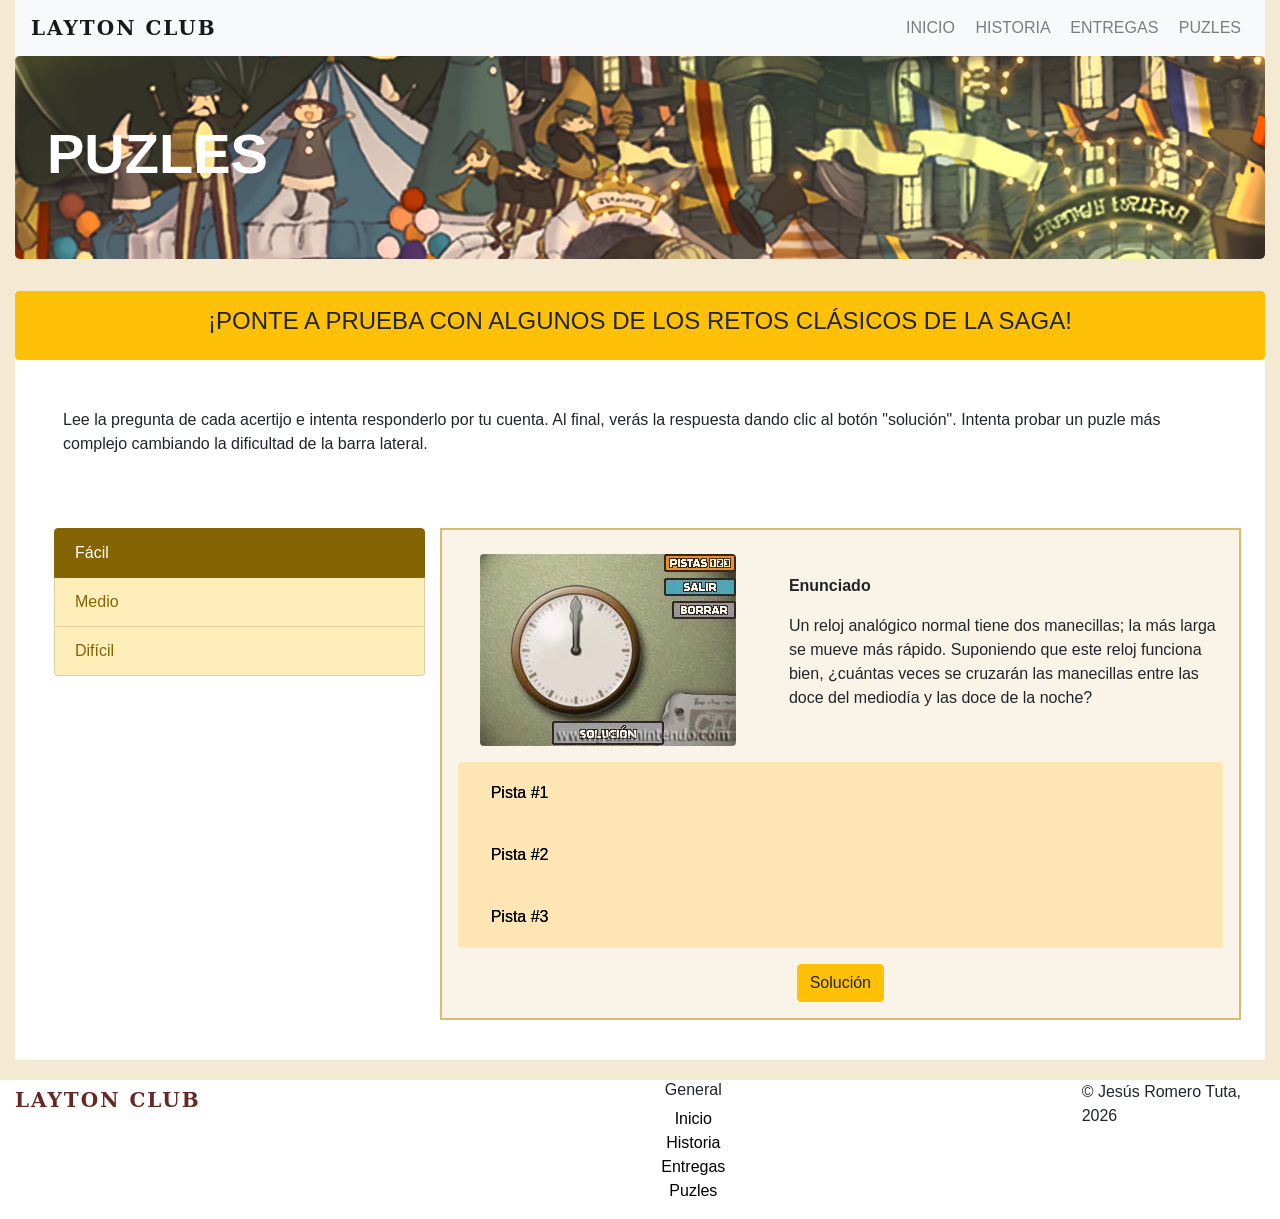
<file: puzzles.html>
<!DOCTYPE html>
<html lang="en">
  <head>
    <meta charset="utf-8">
	<meta http-equiv="X-UA-Compatible" content="IE=edge">
	<meta name="viewport" content="width=device-width, initial-scale=1">
    <title>Layton Club</title>
	<link rel="icon" type="image/x-icon" href="images/favicon.svg">
    <!-- Bootstrap -->
	<link href="css/bootstrap-4.4.1.css" rel="stylesheet">
	<link href="css/propio.css" rel="stylesheet" type="text/css">

<script type="application/ld+json">
{
  "@context": "https://schema.org",
  "@type": "Organization",
  "additionalType": "https://schema.org/Community",
  "name": "Layton Club",
  "url": "https://tutanex.github.io/laytonClub",
  "logo": "https://tutanex.github.io/laytonClub/images/favicon.svg",
  "image": "https://tutanex.github.io/laytonClub/images/home/banner_1.jpg",
  "description": "Fanpage dedicada a la comunidad de seguidores de Layton, compartiendo puzzles, historias y contenido multimedia.",
	
  "contactPoint": {
    "@type": "ContactPoint",
    "contactType": "community support",
    "url": "https://tutanex.github.io/laytonClub"
  }
}
</script>
	  
  </head>
  <body>
<div class="container-fluid">
  <nav class="navbar navbar-expand-lg navbar-light bg-light"> <a class="navbar-brand" href="index.html">LAYTON CLUB</a>
  	    <button class="navbar-toggler" type="button" data-toggle="collapse" data-target="#navbarSupportedContent1" aria-controls="navbarSupportedContent1" aria-expanded="false" aria-label="Toggle navigation"> <span class="navbar-toggler-icon"></span> </button>
  	    <div class="collapse navbar-collapse" id="navbarSupportedContent1">
  	      <ul class="navbar-nav ml-auto">
  	        <li class="nav-item"> <a class="nav-link" href="index.html">INICIO&nbsp;</a></li>
  	        <li class="nav-item"> <a class="nav-link" href="historia.html">HISTORIA&nbsp;</a></li>
  	        
  	        <li class="nav-item"> <a class="nav-link" href="entregas.html">ENTREGAS&nbsp;</a> </li>
  	        
  	        <li class="nav-item"> <a class="nav-link" href="puzzles.html">PUZLES<br>
  	        </a> </li>
          </ul>
</div>
      </nav>
      <div class="jumbotron fondo-puzles">
        <h1 class="display-4">PUZLES</h1>
      </div>
<div class="container-fluid bg-white margen-inferior pb-3">
  <div class="row">
    <div class="card col-xl-12 bg-warning p-3">
      <h4 class="text-center">¡PONTE A PRUEBA CON ALGUNOS DE LOS RETOS CLÁSICOS DE LA SAGA!</h4>
    </div>
  </div>
  <div class="row justify-content-center">
    <div class="col-12 p-5">Lee la pregunta de cada acertijo e intenta responderlo por tu cuenta. Al final, verás la respuesta dando clic al botón "solución". Intenta probar un puzle más complejo cambiando la dificultad de la barra lateral.</div>
  </div>
  <div class="row justify-content-center p-4"> 
    
    <div class="col-4">
	  <div class="list-group" id="list-tab" role="tablist"> <a href="#list-home" class="list-group-item list-group-item-action active list-group-item-warning" id="list-home-list" aria-controls="home" role="tab" data-toggle="list">Fácil</a> <a href="#list-profile" class="list-group-item list-group-item-action list-group-item-warning" id="list-profile-list" aria-controls="profile" role="tab" data-toggle="list">Medio</a> <a href="#list-messages" class="list-group-item list-group-item-action list-group-item-warning" id="list-messages-list" aria-controls="messages" role="tab" data-toggle="list">Difícil</a>  </div>
	  </div>
	<div class="col-8 borde-puzzle">
	  <div class="tab-content" id="nav-tabContent">
	    <div class="tab-pane fade show active" id="list-home" role="tabpanel" aria-labelledby="list-home-list">&nbsp;
          <div class="row">
            <div class="text-center align-content-center col-md-5 col-sm-12"><img src="images/puzles/puzle1_1.png" alt="Placeholder image" class="rounded img-fluid"></div>
            <div class="align-content-center col-md-7 col-sm-12">
              <p><strong>Enunciado</strong></p>
              <p>Un reloj analógico normal tiene dos manecillas; la más larga se mueve más rápido. Suponiendo que este reloj funciona bien, ¿cuántas veces se cruzarán las manecillas entre las doce del mediodía y las doce de la noche?</p>
            </div>
          </div>
          <div class="row"> 
			<div class="accordion col-12 p-3 pistas" id="accordionExample">
  <div class="card">
    <div class="card-header" id="headingOne">
      <h5 class="mb-0">
        <button class="btn btn-link" type="button" data-toggle="collapse" data-target="#collapseOne" aria-expanded="true" aria-controls="collapseOne">
          Pista #1
        </button>
      </h5>
    </div>

    <div id="collapseOne" class="collapse" aria-labelledby="headingOne" data-parent="#accordionExample">
      <div class="card-body">
        Las manecillas se cruzan una vez cada hora, así que en 12 horas se cruzarán 12 veces...
¿O no?
      </div>
    </div>
  </div>
  <div class="card">
    <div class="card-header" id="headingTwo">
      <h5 class="mb-0">
        <button class="btn btn-link collapsed" type="button" data-toggle="collapse" data-target="#collapseTwo" aria-expanded="false" aria-controls="collapseTwo">
          Pista #2
        </button>
      </h5>
    </div>
    <div id="collapseTwo" class="collapse" aria-labelledby="headingTwo" data-parent="#accordionExample">
      <div class="card-body">
        Las manecillas están una sobre otra a las doce, de modo que no se cruzan en ese momento.
      </div>
    </div>
  </div>
  <div class="card">
    <div class="card-header" id="headingThree">
      <h5 class="mb-0">
        <button class="btn btn-link collapsed" type="button" data-toggle="collapse" data-target="#collapseThree" aria-expanded="false" aria-controls="collapseThree">
          Pista #3
        </button>
      </h5>
    </div>
    <div id="collapseThree" class="collapse" aria-labelledby="headingThree" data-parent="#accordionExample">
      <div class="card-body">
        <p>Las manecillas se cruzan una vez cada hora.</p>

<p>Pero no lo hacen a la hora en punto; se cruzarán más o menos a la una y cinco, o sobre las seis y treinta y tres.</p>

<p>Así que, ¿a qué hora se cruzarán por última vez?</p>
      </div>
    </div>
  </div>
</div>
			</div>
          <div class="row text-center">
            <div class="col-md-12"><p>
  <button type="button" class="btn btn-warning" aria-controls="collapseExample" aria-expanded="false" data-toggle="collapse" data-target="#collapseExample">
    Solución
  </button>
</p>
<div class="collapse" id="collapseExample">
  <div class="card card-body">
	  <div class="col-md-12"><img src="images/puzles/puzle1_2.png" class="rounded img-fluid" alt="Placeholder image"></div>
    	<div class="col-md-12"><p><strong class="respuesta">10 veces</strong></p>
<p>¡Eso es!</p>


<p>Las manecillas se cruzan 10 veces. Si lo piensas bien, esto es obvio, pero también era fácil equivocarse.</p>


<p>Las manecillas se cruzan una vez cada hora, pero como empiezan y terminan una encima de la otra, dos de las 12 horas no cuentan como un cruce.</p>


<p>¡Anda, compruébalo con un reloj de verdad!</p></div>
	</div>
</div></div>
</div>
	    </div>
	    <div class="tab-pane fade  pt-4" id="list-profile" role="tabpanel" aria-labelledby="list-profile-list">
	      <div class="row">
	        <div class="text-center align-content-center col-md-5 col-sm-12"><img src="images/puzles/puzle2_1.png" alt="Placeholder image" class="rounded img-fluid"></div>
	        <div class="align-content-center col-md-7 col-sm-12">
	          <p><strong>Enunciado</strong></p>
	          <p>He aquí un clásico: uno de estos tres dice la verdad y los otros dos mienten. Deduce quién dice la verdad teniendo en cuenta sus declaraciones:</p>
				<p>A: "Yo no miento nunca."<br>
B: "A miente. ¡Soy yo quien dice la verdad!"<br>
C: "B miente. ¡Quien dice la verdad soy yo!" </p>
	          </div>
	        </div>
	      <div class="row">
	        <div class="accordion col-12 p-3 pistas" id="accordionExample2">
	          <div class="card">
	            <div class="card-header" id="headingOne2">
	              <h5 class="mb-0">
	                <button class="btn btn-link" type="button" data-toggle="collapse" data-target="#collapseOne2" aria-expanded="true" aria-controls="collapseOne2"> Pista #1 </button>
	                </h5>
	              </div>
	            <div id="collapseOne2" class="collapse" aria-labelledby="headingOne2" data-parent="#accordionExample2">
	              <div class="card-body"> <p>Este es un problema clásico de lógica. Sabes que solo uno de los tres dice la verdad.</p>
					
					<p>Empieza por elegir a uno de los tres y supón que dice la verdad. Partiendo de ahí, analiza si la afirmación de esa persona conduce a que haya algún otro que dice la verdad.</p>
					
					<p>Si lo hace, entonces sabrás que el personaje que has elegido está mintiendo.</p> </div>
	              </div>
	            </div>
	          <div class="card">
	            <div class="card-header" id="headingTwo2">
	              <h5 class="mb-0">
	                <button class="btn btn-link collapsed" type="button" data-toggle="collapse" data-target="#collapseTwo2" aria-expanded="false" aria-controls="collapseTwo2"> Pista #2 </button>
	                </h5>
	              </div>
	            <div id="collapseTwo2" class="collapse" aria-labelledby="headingTwo2" data-parent="#accordionExample2">
	              <div class="card-body"> Si llamas mentiroso a un mentiroso, estás diciendo la verdad. Tanto B como C afirman que otra persona miente. ¿Qué significa eso?  </div>
	              </div>
	            </div>
	          <div class="card">
	            <div class="card-header" id="headingThree2">
	              <h5 class="mb-0">
	                <button class="btn btn-link collapsed" type="button" data-toggle="collapse" data-target="#collapseThree2" aria-expanded="false" aria-controls="collapseThree2"> Pista #3 </button>
	                </h5>
	              </div>
	            <div id="collapseThree2" class="collapse" aria-labelledby="headingThree2" data-parent="#accordionExample2">
	              <div class="card-body">
	                <p>Si A dice la verdad, entonces B tiene que estar mintiendo. Si B miente, entonces C también dice la verdad.</p>
	                </div>
	              </div>
	            </div>
	          </div>
	        </div>
	      <div class="row text-center">
	        <div class="col-md-12">
	          <p>
	            <button type="button" class="btn btn-warning" aria-controls="collapseExample2" aria-expanded="false" data-toggle="collapse" data-target="#collapseExample2"> Solución </button>
	            </p>
	          <div class="collapse" id="collapseExample2">
	            <div class="card card-body">
	              <div class="col-md-12"><img src="images/puzles/puzle2_2.png" class="rounded img-fluid" alt="Placeholder image"></div>
	              <div class="col-md-12">
	                <p><strong class="respuesta">B</strong></p>
	                <p>¡Muy bien! B dice la verdad.</p>
	                <p>La única forma de que solo uno de ellos diga la verdad es que lo que dice B sea cierto. Si A dice la verdad, entonces la afirmación de C de que B también miente es verdad a su vez. Por otra parte, si C dice la verdad, entonces la afirmación de B de que A miente es cierta. En ambos casos te encuentras con dos que dicen la verdad y uno que miente.</p>
	                <p>Por lo tanto, la única solución posible es que B sea quien dice la verdad.</p>
	                </div>
	              </div>
	            </div>
	          </div>
	        </div>
        </div>
	    	    
	    <div class="tab-pane fade  pt-4" id="list-messages" role="tabpanel" aria-labelledby="list-messages-list">
	      <div class="row">
	        <div class="text-center align-content-center col-md-5 col-sm-12"><img src="images/puzles/puzle3_1.png" alt="Placeholder image" class="rounded img-fluid"></div>
	        <div class="align-content-center col-md-7 col-sm-12">
	          <p><strong>Enunciado</strong></p>
	          <p>Has colocado un comodín y cuatro ases de diferentes palos boca abajo en una mesa. Ten en cuenta las siguientes condiciones para determinar la posición de cada carta:</p>
				<ol><li>El trébol está justo a la derecha del as de corazones.</li>
				<li>Ni el as de diamantes ni el comodín están al lado del as de picas.</li>
				<li>Ni el comodín ni el as de diamantes están al lado del as de tréboles.</li>
				<li>Ni el as de diamantes ni el as de picas están al lado del as de corazones.</li></ol>
	          </div>
	        </div>
	      <div class="row">
	        <div class="accordion col-12 p-3 pistas" id="accordionExample3">
	          <div class="card">
	            <div class="card-header" id="headingOne3">
	              <h5 class="mb-0">
	                <button class="btn btn-link" type="button" data-toggle="collapse" data-target="#collapseOne3" aria-expanded="true" aria-controls="collapseOne3"> Pista #1 </button>
	                </h5>
	              </div>
	            <div id="collapseOne3" class="collapse" aria-labelledby="headingOne3" data-parent="#accordionExample3">
	              <div class="card-body"><p>Si el as de tréboles está justo a la derecha del as de corazones, el corazón no puede ser la última carta.</p>
					<p>Ni el as de diamantes ni el de picas están al lado del as de corazones. Y ya sabes que el as de tréboles está justo a la derecha del de corazones. Así que, o bien la carta que está a la izquierda del as de corazones es el comodín, o la primera carta es el mismo as de corazones.</p></div>
	              </div>
	            </div>
	          <div class="card">
	            <div class="card-header" id="headingTwo3">
	              <h5 class="mb-0">
	                <button class="btn btn-link collapsed" type="button" data-toggle="collapse" data-target="#collapseTwo3" aria-expanded="false" aria-controls="collapseTwo3"> Pista #2 </button>
	                </h5>
	              </div>
	            <div id="collapseTwo3" class="collapse" aria-labelledby="headingTwo3" data-parent="#accordionExample3">
	              <div class="card-body">El as de corazones está a la izquierda del de tréboles y ni el comodín ni el as de diamantes están al lado del as de tréboles. Así que, o bien el as de tréboles es la última carta, o tiene el as de picas a su derecha. Y no olvides que el as de diamantes, el de corazones y el comodín no pueden estar al lado del as de picas.</div>
	              </div>
	            </div>
	          <div class="card">
	            <div class="card-header" id="headingThree3">
	              <h5 class="mb-0">
	                <button class="btn btn-link collapsed" type="button" data-toggle="collapse" data-target="#collapseThree3" aria-expanded="false" aria-controls="collapseThree3"> Pista #3 </button>
	                </h5>
	              </div>
	            <div id="collapseThree3" class="collapse" aria-labelledby="headingThree3" data-parent="#accordionExample3">
	              <div class="card-body">
	                <p>Por las otras dos pistas ya sabes que, desde la derecha, las cartas aparecen en este orden: as de picas, as de tréboles y as de corazones.</p>
	                <p>Respecto a las dos otras cartas... sabes que el as de diamantes no puede estar al lado del de corazones, así que la cuarta carta desde la derecha tiene que ser el comodín.</p>
	                </div>
	              </div>
	            </div>
	          </div>
	        </div>
	      <div class="row text-center">
	        <div class="col-md-12">
	          <p>
	            <button type="button" class="btn btn-warning" aria-controls="collapseExample3" aria-expanded="false" data-toggle="collapse" data-target="#collapseExample3"> Solución </button>
	            </p>
	          <div class="collapse" id="collapseExample3">
	            <div class="card card-body">
	              <div class="col-md-12"><img src="images/puzles/puzle3_2.png" class="rounded img-fluid" alt="Placeholder image"></div>
	              <div class="col-md-12">
	                <p>¡Excelente!</p>
	                <p>Solo un dominio total de los principios de la lógica podía ayudarte a resolver un puzle como este.</p>
	                </div>
	              </div>
	            </div>
	          </div>
	        </div>
        </div>
	    	    	    </div>
	  </div>
	
	
	</div>
</div>
</div>
  	<div class="container-fluid footer">
  	  <div class="row">
  	    <div class="col-xl-3"><strong class="navbar-brand">LAYTON CLUB</strong></div>
  	    <div class="col-xl-7 col-sm-12 text-center">
  	      <h6>General</h6>
  	      <ul>
  	        <li class="enlace-footer"><a href="index.html">Inicio</a></li>
  	        <li class="enlace-footer"><a href="historia.html">Historia</a></li>
  	        <li class="enlace-footer"><a href="entregas.html">Entregas</a></li>
  	        <li class="enlace-footer"><a href="puzzles.html">Puzles</a></li>
          </ul>
        </div>
  	    <div class="col-xl-2">
  	      <p class="float-right">© Jesús Romero Tuta, 2026</p>
        </div>
      </div>
  </div>
  	<!-- body code goes here -->


	<!-- jQuery (necessary for Bootstrap's JavaScript plugins) --> 
	<script src="js/jquery-3.4.1.min.js"></script>

	<!-- Include all compiled plugins (below), or include individual files as needed -->
	<script src="js/popper.min.js"></script> 
  <script src="js/bootstrap-4.4.1.js"></script>
  </body>
</html>
</file>
<file: css/propio.css>
@charset "utf-8";
.imagenfondo1 {
    background-image: url(../img/comida1.jpg);
    background-position: center center;
    text-align: left;
    background-size: cover;
}
.texto-negro   {
    color: #000000;
}
.footer {
    background-color: #FFFFFF;
    margin-top: 10px;
}

.margen-inferior {
    margin-bottom: 20px;
}

.enlace-footer {
    text-decoration: none;
    list-style-type: none;
    color: #000000;
    margin-top: 0;
    margin-right: 0;
    margin-bottom: 0;
    text-transform: none;
    padding: 0;
    float: none;
    margin-left: -40px;
    /* [disabled]text-align: left; */
}
.enlace-footer a {
    color: #000000;
}
ul .enlace-footer a:hover {
    text-decoration: none;
}

body {
    background-color: #F4EAD4;
    position: relative;
}

.fondo-historia {
    background-image: url(../images/historia/banner_historia.jpg);
    background-size: cover;
}
.fondo-entregas {
    background-image: url(../images/entregas/banner.png);
    background-size: cover;
}
.fondo-puzles {
    background-image: url(../images/puzles/banner.png);
    background-size: cover;
}
.container-fluid .jumbotron h1  {
    color: #FFFFFF;
    font-weight: bold;
}
.separacion {
    border-left: 10;
    border-right: 10;
    border-top: 10;
    -webkit-box-shadow: 0px 0px;
    box-shadow: 0px 0px;
    background-color: #E9E9E9;
    padding-top: 10px;
    padding-bottom: 10px;
}

.personajes img {
    max-width: 250px;





}
.nombre-entrega {
    font-size: small;
    margin-top: -5px;
}

h2 {
    padding-top: 20px;
    padding-bottom: 20px;
}
.card {
    border: 0 none;
}
.borde-puzzle {
    border: 2px solid #DBBA72;
    background-color: #FAF4E8;
}
.pistas .card .card-header h5 .btn {
    text-shadow: 0px 0px;
    color: #000000;
}
.pistas .card .card-header   {
    text-shadow: 0px 0px;
    background-color: #FEE5B4;
}
.respuesta {
    font-size: x-large;
    color: #FF6A07;
}
.navbar-brand  {
    font-weight: bold;
    font-family: Constantia, "Lucida Bright", "DejaVu Serif", Georgia, serif;
    letter-spacing: 2px;
    color: #662825;
}
</file>
